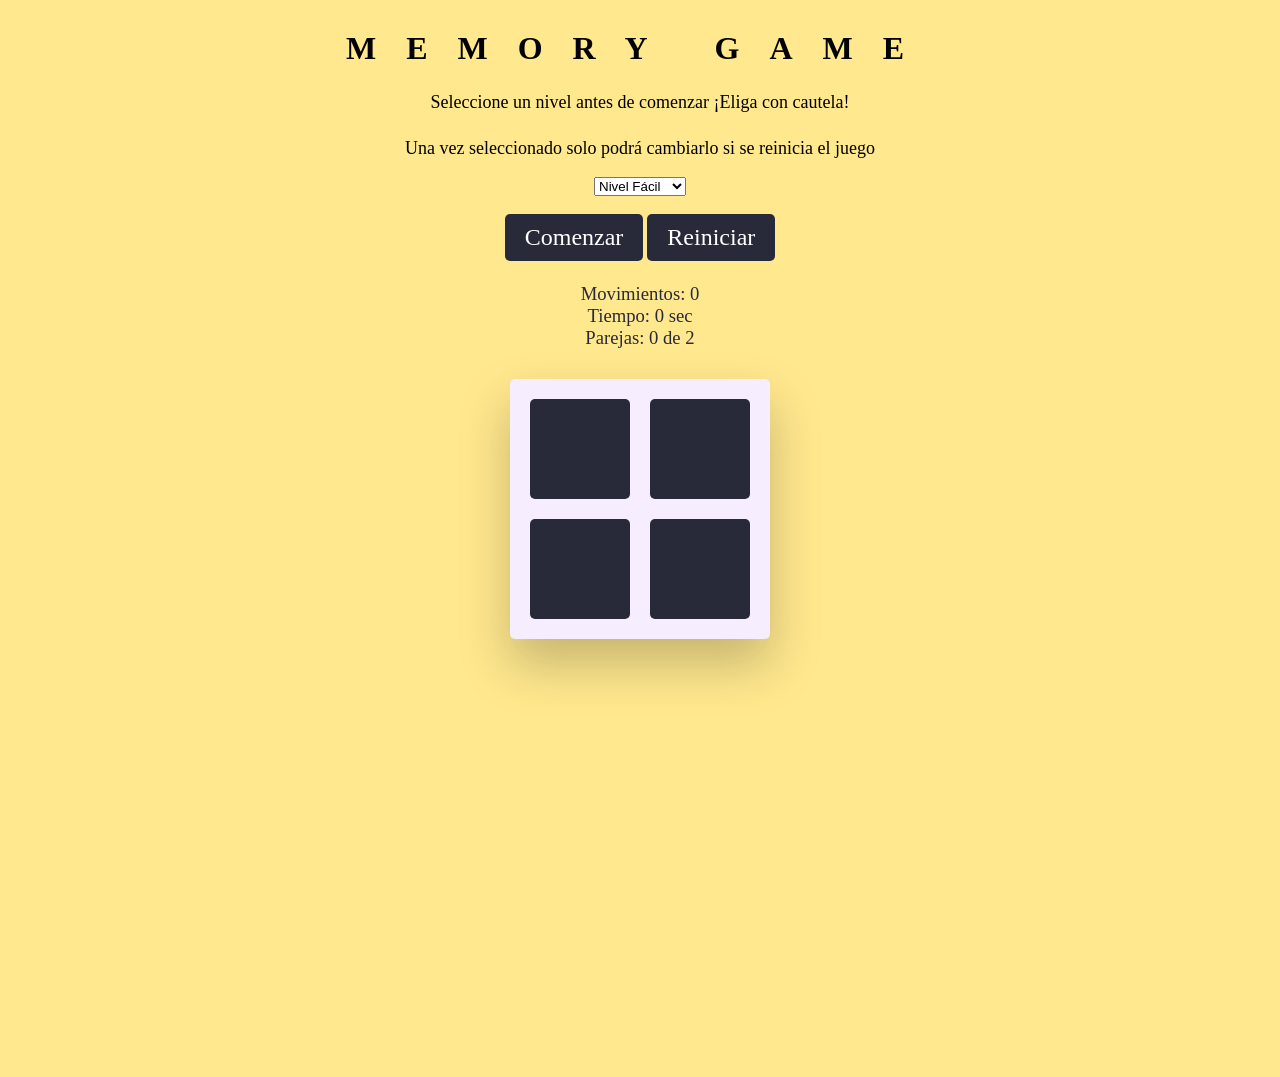
<file: P4/Memory/index.html>
<!DOCTYPE html>
<html lang="en">
    <head>
        <meta charset="UTF-8">
        <meta http-equiv="X-UA-Compatible" content="IE=edge">
        <meta name="viewport" content="width=device-width, initial-scale=1.0">
        <title> Memory </title>

        <!-- Hoja de estilo -->
        <link rel="stylesheet" href="memory.css"/>

        <!-- Código javascript -->
        <script src="memory-game.js" defer></script>
    </head>
    <body>
        <div class="text">
            <h1 class="title">MEMORY GAME</h1>
            <p>Seleccione un nivel antes de comenzar ¡Eliga con cautela!</p>
            <p>Una vez seleccionado solo podrá cambiarlo si se reinicia el juego</p>
        
            <div class="opciones">
                <select id="nivel">
                    <option value="2" selected>Nivel Fácil</option>
                    <option value="4">Nivel Medio</option>
                    <option value="6">Nivel Difícil</option>
                </select>
            </div><br>

            <div class="controles">
                <span><button type="button" id="start">Comenzar</button></span>
                <span><button type="button" id="reseat">Reiniciar</button></span>
            </div>
                
            <div class="display"><br>
                <div class="movimientos">Movimientos: 0</div>
                <div class="timer">Tiempo: 0 sec</div>
                <div class="parejas">Parejas: 0</div>
            </div>
        </div>

        <div class="game">
            <div class="grid-container">
                <div class="tablero"></div>    
                <div class="win"></div>
            </div>
        </div>    
    </body>
</html>
</file>
<file: P4/Memory/memory.css>
@font-face {
    font-family: "Titillium Web";
    src: url(./TitilliumWeb-Regular.ttf);
}

html {
    width: 100%;
    height: 100%;
    /* background: linear-gradient(325deg,  #6f00fc 0%,#fc7900 50%,#fcc700 100%); */
    font-family: Montserrat;
}

/* CORRECCIÓN: antes era position absolute con top: 90%, así que el tablero quedaba muy abajo.
   Ahora va en el flujo normal de la página y centrado. */
.game {
    margin: 30px auto;
    text-align: center;
}

.controls {
    display: flex;
    gap: 20px;
    margin-bottom: 20px;
}

button {
    background: #282A3A;
    color: #FFF;
    border-radius: 5px;
    padding: 10px 20px;
    border: 0;
    cursor: pointer;
    font-family: Fredoka;
    font-size: 18pt;
}

.disabled {
    color: #757575;
}

.display {
    color: #282A3A;
    font-size: 14pt;
}

/* CORRECCIÓN: el tablero se centra horizontalmente dentro del contenedor */
.grid-container {
    position: relative;
    display: flex;
    justify-content: center;
    /* CORRECCIÓN: sin fondo propio, así se ve el amarillo de la página detrás del tablero */
    clear: both;
}

.tablero,
.win {
    border-radius: 5px;
    box-shadow: 0 25px 50px rgb(33 33 33 / 25%);
    /* background: linear-gradient(135deg,  #6f00fc 0%,#fc7900 50%,#fcc700 100%); */
    transition: transform .6s cubic-bezier(0.4, 0.0, 0.2, 1);
    backface-visibility: hidden;
}

.tablero {
    padding: 20px;
    /* Color de fondo del tablero de antes (solo dentro del tablero, no a lo ancho de la página) */
    background-color: #f6eeff;
    display: grid;
    grid-template-columns: repeat(4, auto);
    grid-gap: 20px;
}

.grid-container.flipped .tablero {
    transform: rotateY(180deg) rotateZ(50deg);
}

.grid-container.flipped .win {
    transform: rotateY(0) rotateZ(0);
}

.card {
    position: relative;
    width: 100px;
    height: 100px;
    cursor: pointer;
}

.card-front,
.card-back {
    position: absolute;
    border-radius: 5px;
    width: 100%;
    height: 100%;
    background: #282A3A;
    transition: transform .6s cubic-bezier(0.4, 0.0, 0.2, 1);
    backface-visibility: hidden;
}

.card-back {
    font-size: 28pt;
    text-align: center;
    line-height: 100px;
    background: #FDF8E6;
    transform: rotateY(180deg) rotateZ(50deg);
    user-select: none;
}

.card.flipped .card-front {
    transform: rotateY(180deg) rotateZ(50deg);
}

.card.flipped .card-back {
    transform: rotateY(0) rotateZ(0);
}

.win {
    position: absolute;
    top: 0;
    left: 0;
    width: 100%;
    height: 100%;
    text-align: center;
    background: #ffffff;
    transform: rotateY(180deg) rotateZ(50deg);
}

.win-text {
    position: absolute;
    top: 50%;
    left: 50%;
    transform: translate(-50%, -50%);
    font-size: 21pt;
    color: #282A3A;
}

.highlight {
    color: #b379ff;
}

body {
    background-color: #ffe88d;
}

.title {
    letter-spacing: 30px;
    margin-top: 30px;
    text-align: center;
}

p {
    margin-top: 25px;
    text-align: center;
    font-size: 18px;
}

.opciones {
    justify-content: center;
    align-items: center;
    text-align: center;
}

.controles {
    justify-content: center;
    align-items: center;
    text-align: center;
}

.movimientos {
    display: flex;
    justify-content: center;
    align-items: center;
    text-align: center;
}

.timer,
.parejas {
    display: flex;
    justify-content: center;
    align-items: center;
    text-align: center;
}

div {
    display: block;
}
</file>
